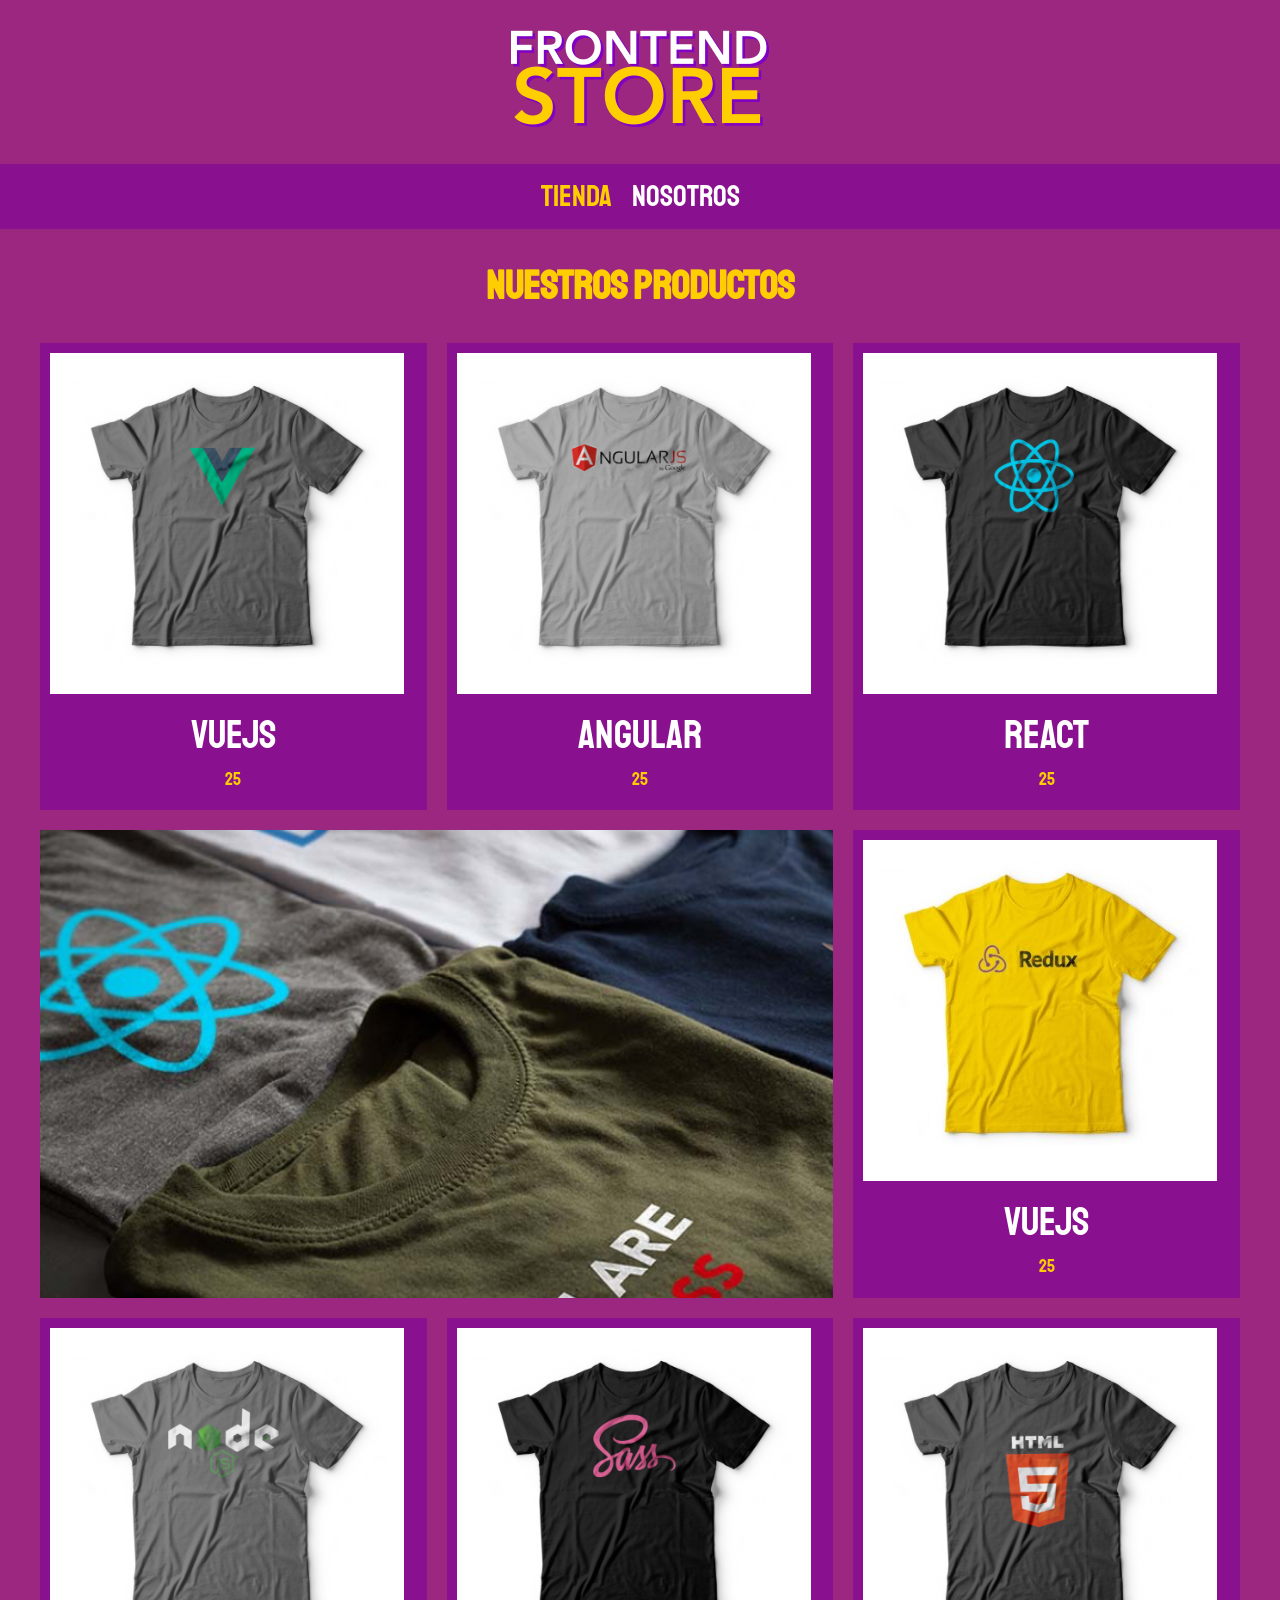
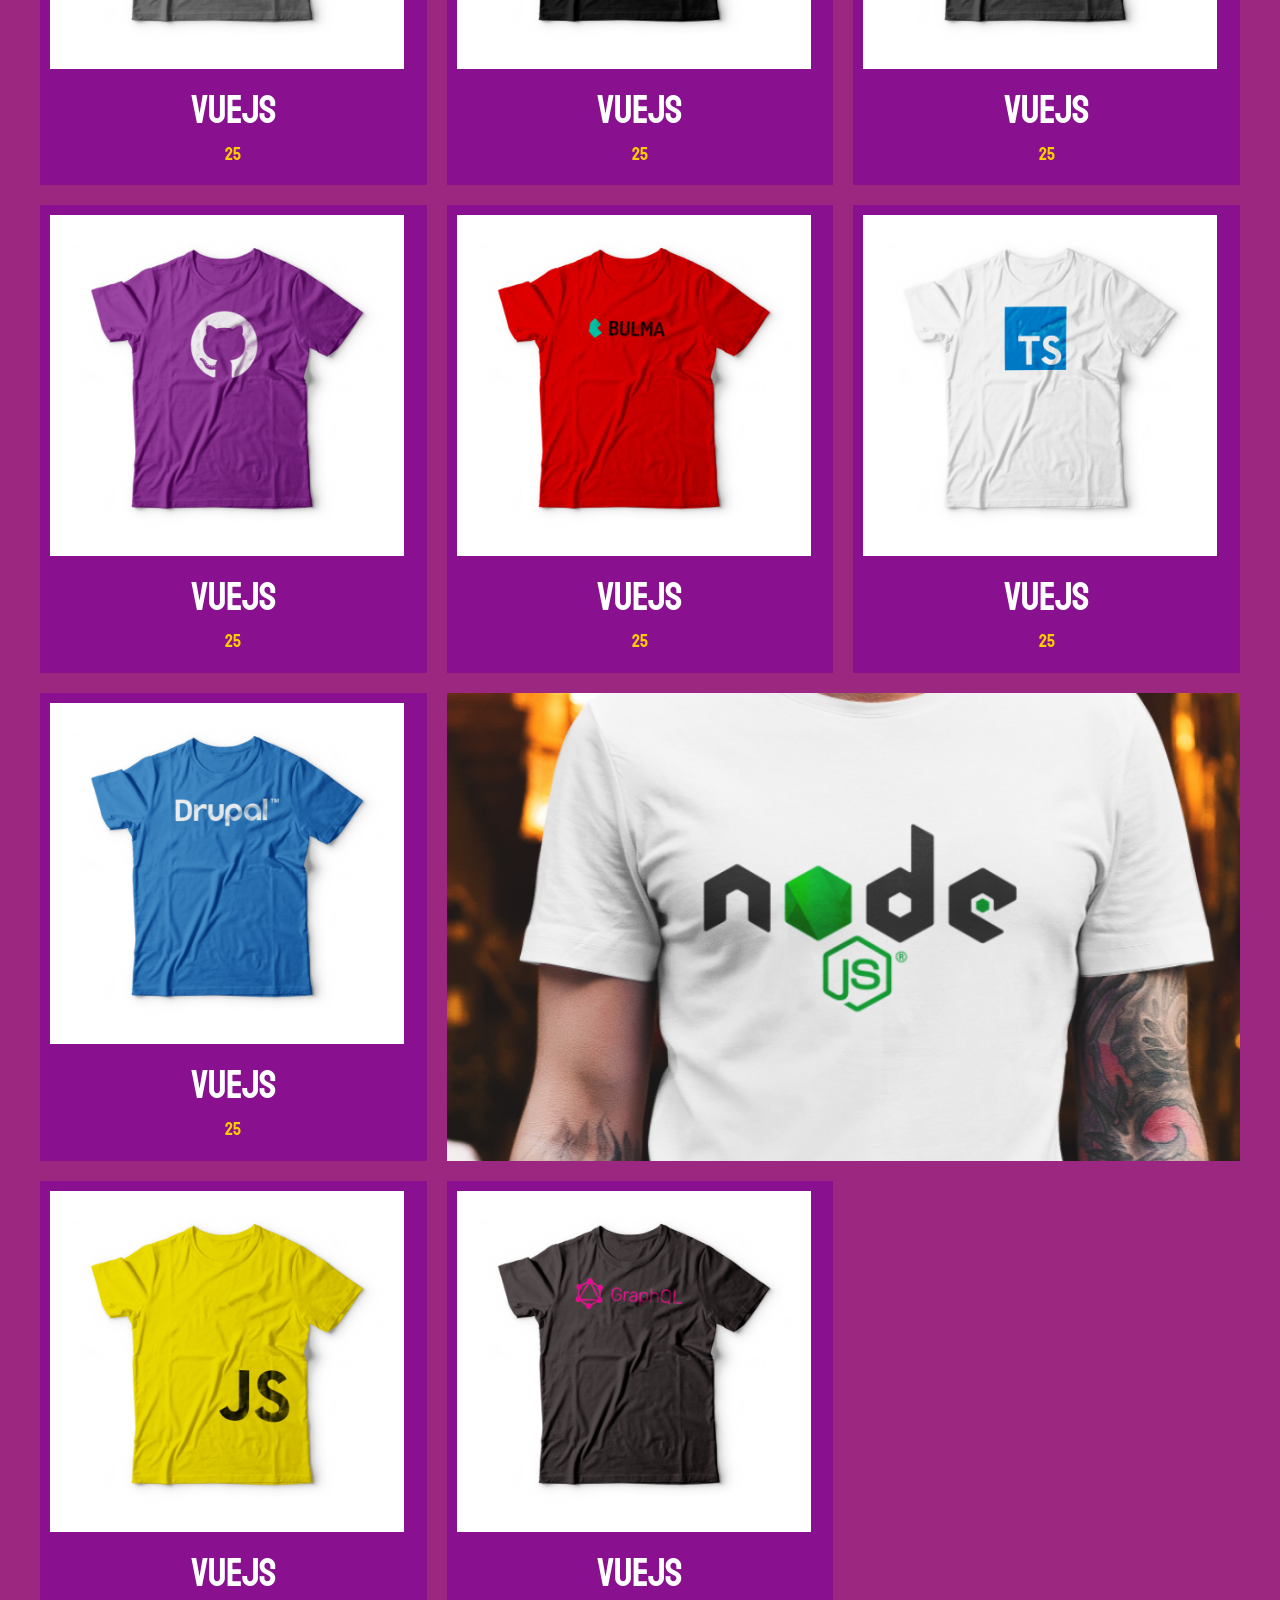
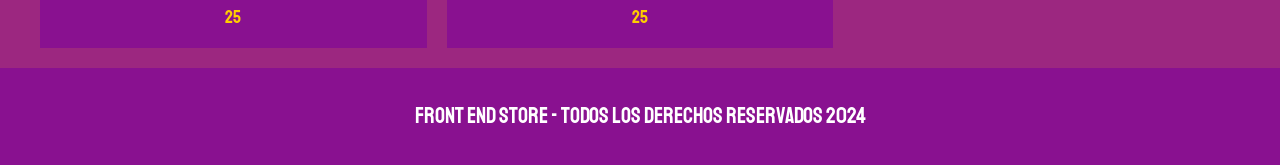
<file: index.html>
<!DOCTYPE html>
<html lang="en">
<head>
    <meta charset="UTF-8">
    <meta name="viewport" content="width=device-width, initial-scale=1.0">
    <title>FrontEnd Store</title>
    <link rel="stylesheet" href="css/normalize.css">
    <link rel="stylesheet" href="css/style.css">
    <link href="https://fonts.googleapis.com/css2?family=Staatliches&display=swap" rel="stylesheet">
</head>
<body>
    <header class="header">
        <a href="index.html">
            <img class="header__logo" src="img/logo.png" alt="logotipo">
        </a>
    </header>

    <nav class="navegacion">
        <a class="navegacion__enlace navegacion__enlace--activo" href="tienda.html">Tienda</a>
        <a class="navegacion__enlace" href="nosotros.html">Nosotros</a>
    </nav>

    <main class="contenedor">
        <h1>Nuestros productos</h1>
        <div class="grid">
            <div class="producto">
                <a href="producto.html">
                    <img class="producto__imagen" src="img/1.jpg" alt="imagen camisa">
                    <div class="producto__informacion">
                        <p class="producto__nombre">Vuejs</p>
                        <p class="producto__precio">25</p>
                    </div>
                </a>
            </div>  <!-- Producto-->
            <div class="producto">
                <a href="producto.html">
                    <img class="producto__imagen" src="img/2.jpg" alt="imagen camisa">
                    <div class="producto__informacion">
                        <p class="producto__nombre">Angular</p>
                        <p class="producto__precio">25</p>
                    </div>
                </a>
            </div>  <!-- Producto-->
            <div class="producto">
                <a href="producto.html">
                    <img class="producto__imagen" src="img/3.jpg" alt="imagen camisa">
                    <div class="producto__informacion">
                        <p class="producto__nombre">React</p>
                        <p class="producto__precio">25</p>
                    </div>
                </a>
            </div>  <!-- Producto-->
            <div class="producto">
                <a href="producto.html">
                    <img class="producto__imagen" src="img/4.jpg" alt="imagen camisa">
                    <div class="producto__informacion">
                        <p class="producto__nombre">Vuejs</p>
                        <p class="producto__precio">25</p>
                    </div>
                </a>
            </div>  <!-- Producto-->
            <div class="producto">
                <a href="producto.html">
                    <img class="producto__imagen" src="img/5.jpg" alt="imagen camisa">
                    <div class="producto__informacion">
                        <p class="producto__nombre">Vuejs</p>
                        <p class="producto__precio">25</p>
                    </div>
                </a>
            </div>  <!-- Producto-->
            <div class="producto">
                <a href="producto.html">
                    <img class="producto__imagen" src="img/6.jpg" alt="imagen camisa">
                    <div class="producto__informacion">
                        <p class="producto__nombre">Vuejs</p>
                        <p class="producto__precio">25</p>
                    </div>
                </a>
            </div>  <!-- Producto-->
            <div class="producto">
                <a href="producto.html">
                    <img class="producto__imagen" src="img/7.jpg" alt="imagen camisa">
                    <div class="producto__informacion">
                        <p class="producto__nombre">Vuejs</p>
                        <p class="producto__precio">25</p>
                    </div>
                </a>
            </div>  <!-- Producto-->
            <div class="producto">
                <a href="producto.html">
                    <img class="producto__imagen" src="img/8.jpg" alt="imagen camisa">
                    <div class="producto__informacion">
                        <p class="producto__nombre">Vuejs</p>
                        <p class="producto__precio">25</p>
                    </div>
                </a>
            </div>  <!-- Producto-->
            <div class="producto">
                <a href="producto.html">
                    <img class="producto__imagen" src="img/9.jpg" alt="imagen camisa">
                    <div class="producto__informacion">
                        <p class="producto__nombre">Vuejs</p>
                        <p class="producto__precio">25</p>
                    </div>
                </a>
            </div>  <!-- Producto-->
            <div class="producto">
                <a href="producto.html">
                    <img class="producto__imagen" src="img/10.jpg" alt="imagen camisa">
                    <div class="producto__informacion">
                        <p class="producto__nombre">Vuejs</p>
                        <p class="producto__precio">25</p>
                    </div>
                </a>
            </div>  <!-- Producto-->
            <div class="producto">
                <a href="producto.html">
                    <img class="producto__imagen" src="img/11.jpg" alt="imagen camisa">
                    <div class="producto__informacion">
                        <p class="producto__nombre">Vuejs</p>
                        <p class="producto__precio">25</p>
                    </div>
                </a>
            </div>  <!-- Producto-->
            <div class="producto">
                <a href="producto.html">
                    <img class="producto__imagen" src="img/12.jpg" alt="imagen camisa">
                    <div class="producto__informacion">
                        <p class="producto__nombre">Vuejs</p>
                        <p class="producto__precio">25</p>
                    </div>
                </a>
            </div>  <!-- Producto-->
            <div class="producto">
                <a href="producto.html">
                    <img class="producto__imagen" src="img/13.jpg" alt="imagen camisa">
                    <div class="producto__informacion">
                        <p class="producto__nombre">Vuejs</p>
                        <p class="producto__precio">25</p>
                    </div>
                </a>
            </div>  <!-- Producto-->

            <div class="grafico grafico--camisa">

            </div>
            <div class="grafico grafico--node"> </div>
            
        </div>
    </main>
    <footer class="footer">
        <p class="footer__texto"> Front end store - Todos los derechos reservados 2024</p>
    </footer>
</body>
</html>
</file>
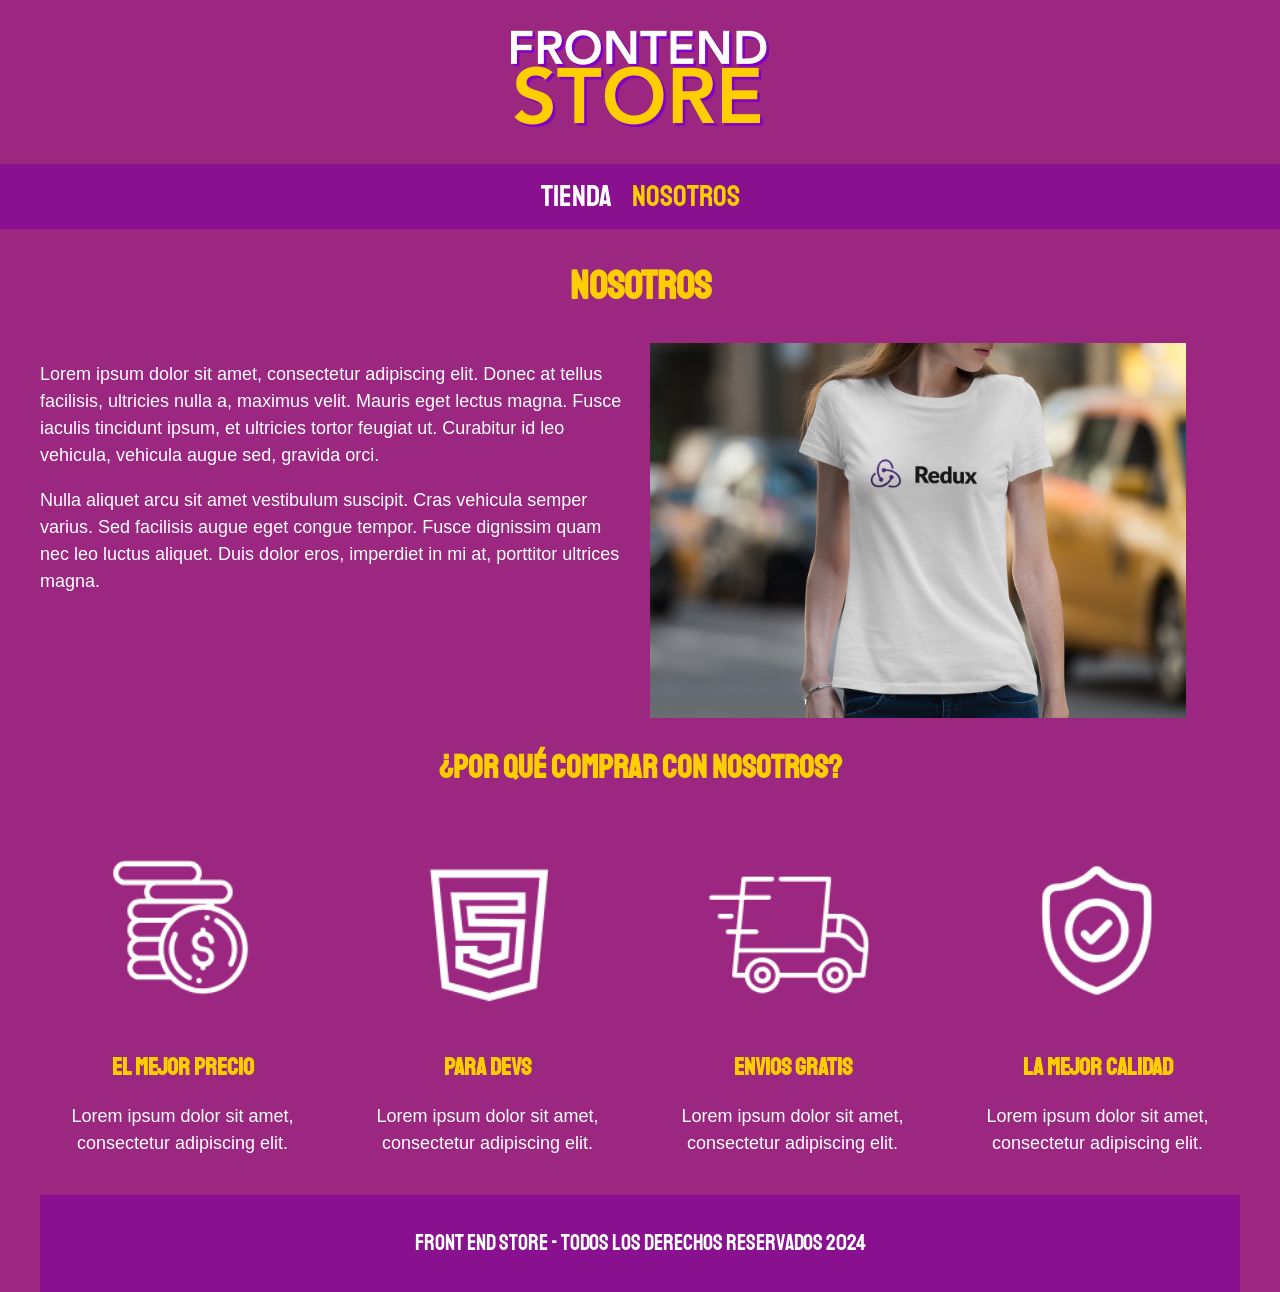
<file: nosotros.html>
<!DOCTYPE html>
<html lang="en">
<head>
    <meta charset="UTF-8">
    <meta name="viewport" content="width=device-width, initial-scale=1.0">
    <title>FrontEnd Store</title>
    <link rel="stylesheet" href="css/normalize.css">
    <link rel="stylesheet" href="css/style.css">
    <link href="https://fonts.googleapis.com/css2?family=Staatliches&display=swap" rel="stylesheet">
</head>
<body>
    <header class="header">
        <a href="index.html">
            <img class="header__logo" src="img/logo.png" alt="logotipo">
        </a>
    </header>

    <nav class="navegacion">
        <a class="navegacion__enlace" href="index.html">Tienda</a>
        <a class="navegacion__enlace navegacion__enlace--activo" href="nosotros.html">Nosotros</a>
    </nav>

    <main class="contenedor">
        <h1>Nosotros</h1>

        <div class="nosotros">
            <div class="nosotros__contenido">
                <p>Lorem ipsum dolor sit amet, consectetur adipiscing elit. Donec at tellus facilisis, ultricies nulla a, maximus velit. Mauris eget lectus magna. Fusce iaculis tincidunt ipsum, et ultricies tortor feugiat ut. Curabitur id leo vehicula, vehicula augue sed, gravida orci.</p>

                <p>Nulla aliquet arcu sit amet vestibulum suscipit. Cras vehicula semper varius. Sed facilisis augue eget congue tempor. Fusce dignissim quam nec leo luctus aliquet. Duis dolor eros, imperdiet in mi at, porttitor ultrices magna.</p>
            </div>
            <img class="nosotros__imagen" src="img/nosotros.jpg" alt="imagen nosotros">
        </div>
    </main>

    <section class="contenedor comprar">
        <h2 class="comprar__titulo"> ¿Por qué comprar con nosotros?</h2>
        
        <div class="bloques">
            <div class="bloque">
                <img class="bloque__imagen" src="img/icono_1.png" alt="por que comprar">
                <h3 class="bloque__titulo">El mejor precio</h3>
                <p>Lorem ipsum dolor sit amet, consectetur adipiscing elit. </p>
            </div>

            <div class="bloque">
                <img class="bloque__imagen" src="img/icono_2.png" alt="Para devs">
                <h3 class="bloque__titulo">Para devs</h3>
                <p>Lorem ipsum dolor sit amet, consectetur adipiscing elit. </p>
            </div>

            <div class="bloque">
                <img class="bloque__imagen" src="img/icono_3.png" alt="Envios gratis">
                <h3 class="bloque__titulo">Envios gratis</h3>
                <p>Lorem ipsum dolor sit amet, consectetur adipiscing elit. </p>
            </div>

            <div class="bloque">
                <img class="bloque__imagen" src="img/icono_4.png" alt="La mejor calidad">
                <h3 class="bloque__titulo">La mejor calidad</h3>
                <p>Lorem ipsum dolor sit amet, consectetur adipiscing elit. </p>
            </div>
        </div>

    <footer class="footer">
        <p class="footer__texto"> Front end store - Todos los derechos reservados 2024</p>
    </footer>
</body>
</html>
</file>
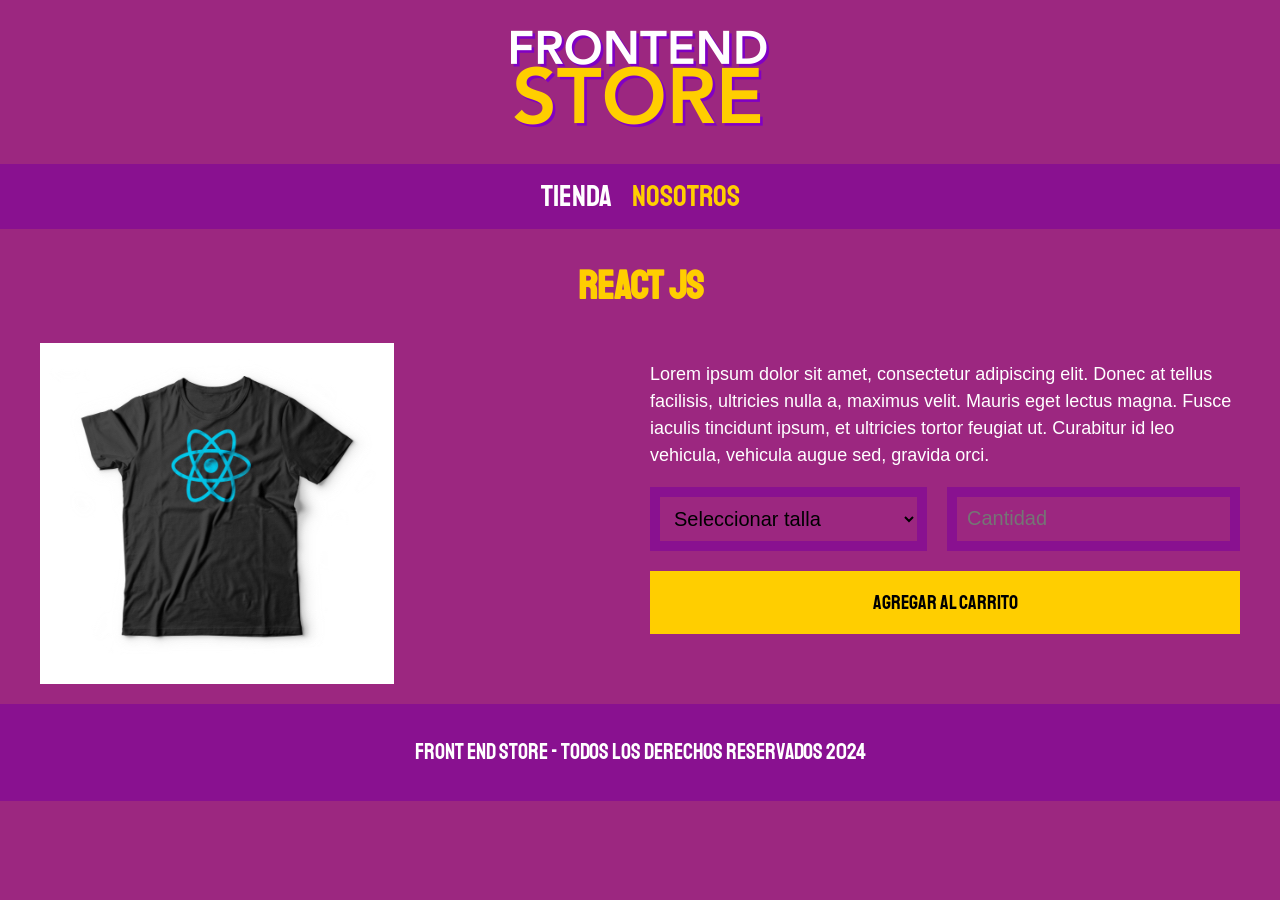
<file: producto.html>
<!DOCTYPE html>
<html lang="en">
<head>
    <meta charset="UTF-8">
    <meta name="viewport" content="width=device-width, initial-scale=1.0">
    <title>Front end store</title>
    <link rel="stylesheet" href="css/normalize.css"> 
    <link rel="preconnect" href="https://fonts.googleapis.com">
<link rel="preconnect" href="https://fonts.gstatic.com" crossorigin>
<link href="https://fonts.googleapis.com/css2?family=Staatliches&display=swap" rel="stylesheet">
<link rel="stylesheet" href="css/style.css">

</head>
<body>
    <header class="header">
        <a href="index.html">
            <img class="header__logo" src="img/logo.png" alt="Logotipo">
        </a>
    </header>
    
    <nav class="navegacion">
        <a class="navegacion__enlace" href="index.html">Tienda</a>
        <a class="navegacion__enlace navegacion__enlace--activo" href="nosotros.html">Nosotros</a>
    </nav>

    <main class="contenedor">
        <h1> React JS</h1>

        <div class="camisa">
            <img class="camisa__imagen" src="img/3.jpg" alt="imagen del producto">

            <div class="camisa__contenido">
                <p>Lorem ipsum dolor sit amet, consectetur adipiscing elit. Donec at tellus facilisis, ultricies nulla a, maximus velit. Mauris eget lectus magna. Fusce iaculis tincidunt ipsum, et ultricies tortor feugiat ut. Curabitur id leo vehicula, vehicula augue sed, gravida orci.</p>
            
                <form class="formulario">
                    <select class="formulario__campo">
                        <option disabled selected>Seleccionar talla</option>
                        <option>Chica</option>
                        <option>Mediana</option>
                        <option>Grande</option>
                    </select>
                    <input class="formulario__campo" type="number" placeholder="Cantidad" min="1">
                    <input class="formulario__submit" type="submit" value="Agregar al carrito">
                </form>
            </div>
        </div>
    </main>

    <footer class="footer">
        <p class="footer__texto"> Front end store - Todos los derechos reservados 2024</p>
    </footer>
</body>
</html>
</file>
<file: css/style.css>
:root{
    --primario: #9C2780;
    --primarioOscuro: #891190;
    --secundario: #ffce00;
    --secundarioOscuro: rgb(233, 287, 2);
    --blanco: #fff;
    --negro: #000;
    --fuentePrincipal: 'Staatliches', cursive;

}

html{
    box-sizing: border-box;
    font-size: 62.5%;
}

*,*:before, *after{
    box-sizing: inherit;
}

/** Globales **/

body{
    background-color: var(--primario);
    font-size: 1.6rem;
    line-height: 1.5;
}

p{
    font-size: 1.8rem;
    font-family: Arial, Helvetica, sans-serif;
    color: var(--blanco);
}

a{
    text-decoration: none;
}


img{
    max-width: 100%;
}

.contenedor{
    max-width: 120rem;
    margin: 0 auto;

}

h1,h2,h3{
    text-align: center;
    color: var(--secundario);
    font-family: var(--fuentePrincipal);

}

h1{
    font-size: 4rem;
}

h2{
    font-size: 3.2rem;
}

h3{
    font-size: 2.4rem;
}


/*header*/

.header{
    display: flex;
    justify-content: center;
}

.header__logo{
    margin: 3rem 0;
}

.navegacion{
    background-color: var(--primarioOscuro);
    padding: 1rem 0;
    display: flex;
    justify-content: center;
    gap: 2rem;
}

.navegacion__enlace{
    font-family: var(--fuentePrincipal);
    color: var(--blanco);
    font-size: 3rem;
}

.navegacion__enlace:hover, .navegacion__enlace--activo{
    color: var(--secundario)
}

.navegacion__enlace:last-of-type{
    margin-right: 0;
}

.footer{
    background-color: var(--primarioOscuro);
    padding: 1rem 0;
    margin-top: 2rem;
}

.footer__texto{
    text-align: center;
    font-family: var(--fuentePrincipal);
    font-size: 2.2rem;
}



/*Grid*/

.grid{
    display: grid;
    grid-template-columns: repeat(2, 1fr);
    gap: 2rem;
}

@media (min-width: 768px){ 
    .grid{
        grid-template-columns: repeat(3, 1fr);
    }
    
}
/*Productos*/

.producto{
    background-color: var(--primarioOscuro);
    padding: 1rem;
}

.producto__nombre{
    font-size: 4rem;
}

.producto__precio{
    color: var(--secundario);
}
.producto__nombre, .producto__precio{
    margin: 1rem 0;
    font-family: var(--fuentePrincipal);
    text-align: center;
    line-height: 1.2;
}


/*Graficos*/

.grafico{
    min-height: 30rem;
    background-repeat: no-repeat;
    background-size: cover;
    grid-column: 1/3;
}

.grafico--camisa{
    grid-row: 2/3;
    background-image: url(../img/grafico1.jpg);
}

.grafico--node{
    background-image: url(../img/grafico2.jpg);
    grid-row: 8/9;
}
@media (min-width: 768px){ 
    .grafico--node{
        grid-row: 5/6;
        grid-column: 2/4;
    }
}


/*Nosotros*/

.nosotros{
    display: grid;
    grid-template-rows: repeat(2, auto);
    font-family: var(--fuentePrincipal);
    color: #fff;
}

@media (min-width: 768px){ 
    .nosotros{    
    grid-template-columns: repeat(2, 1fr);
    column-gap: 2rem;
    }
}

.nosotros__imagen{
    grid-row: 1/2;
}

@media (min-width: 768px){
    .nosotros__imagen{
        grid-column: 2/3;
    }
}


/*Bloques*/

.bloques{
    display: grid;
    grid-template-columns: repeat(2,1fr);
    gap: 2rem;
}

@media (min-width: 768px){
    .bloques{
        grid-template-columns: repeat(4,1fr);
    } 
    
}
.bloque{
    text-align: center;
}

.bloque__titulo{
    margin: 0;
}

.bloque__imagen{
    width: 100%;
}


@media (min-width: 768px){ 
    .camisa{
        display: grid;
        grid-template-columns: repeat(2, 1fr);
        column-gap: 2rem;
    }
}

.formulario{
    display: grid;
    grid-template-columns: repeat(2, 1fr);
    gap: 2rem;
}

.formulario__campo{
    border-color: var(--primarioOscuro);
    border-width: 1rem;
    border-style: solid;
    background-color: transparent;
    color: var(--negro);
    font-size: 2rem;
    font-family: Arial, Helvetica, sans-serif;
    padding: 1rem;

}

.formulario__submit{
    background-color: var(--secundario);
    border: none;
    font-size: 2rem;
    font-family: var(--fuentePrincipal);
    padding: 2rem;
    transition: font-size 1s ease;
    grid-column: 1/3;
}

.formulario__submit:hover{
    font-size: 2.4rem;
    cursor: pointer;
    background-color: var(--secundarioOscuro);
}
</file>
